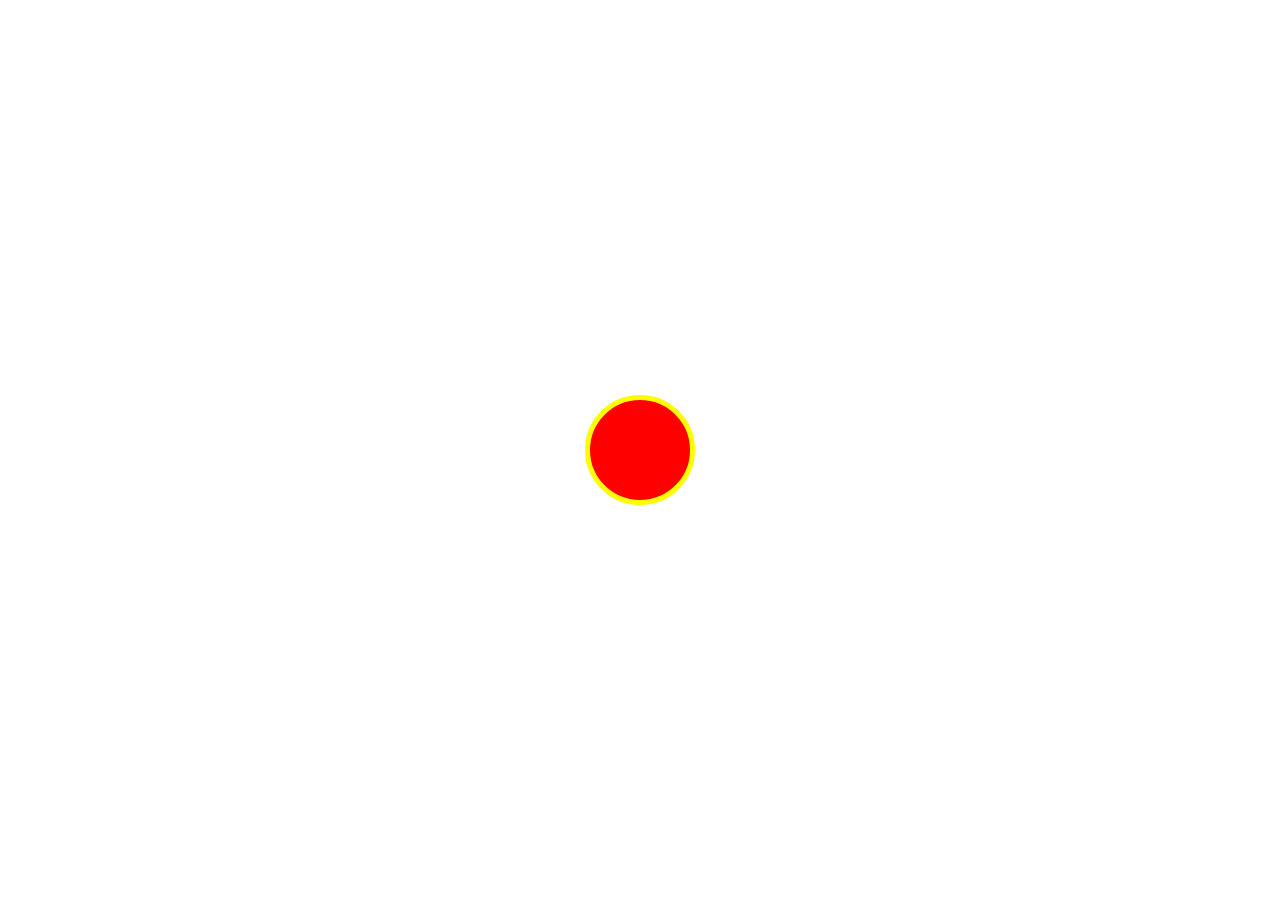
<file: Tuan1/index.html>
<!DOCTYPE html>
<html lang="en">
<head>
    <meta charset="UTF-8">
    <meta name="viewport" content="width=device-width, initial-scale=1.0">
    <title>Document</title>
    <style>
        body {
            display: flex;
            justify-content: center;
            align-items: center;
            height: 100vh;
            margin: 0;
        }
        
        .circle {
            background: red;
            width: 100px;
            height: 100px;
            border-radius: 50%;
            border: 5px solid yellow;
            animation: spin 5s linear infinite;
            position: relative; /* Đặt vị trí của hình tròn là tương đối */
        }
        
        @keyframes spin {
            to {
                transform: rotate(360deg); /* Xoay hình tròn 360 độ */
            }
        }
    </style>
</head>
<body>
    <div class="circle"></div>
</body>
</html>
</file>
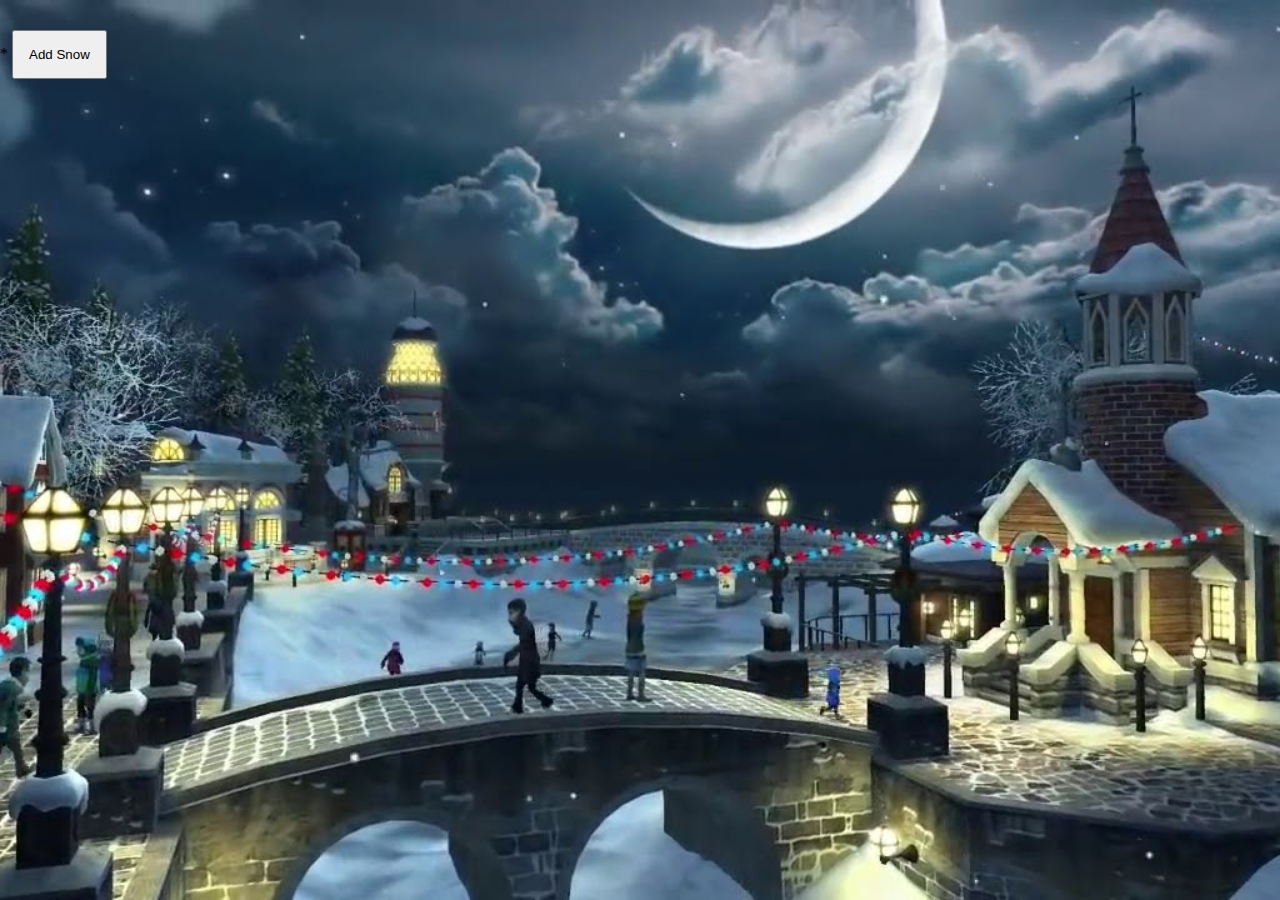
<file: Tuan2/index.html>
<!DOCTYPE html>
<html lang="en">

<head>
    <meta charset="UTF-8">
    <meta name="viewport" content="width=device-width, initial-scale=1.0">
    <title>Document</title>
    <style>
        * {
            margin: 0;
            padding: 0;
            box-sizing: border-box;
            /* overflow: hidden; */
        }

        body {
            background-color: black;
        }

        .addSnow {

            margin-top: 30px;
            padding: 15px 15px;
        }

        .container {
            background: url('snow.jpg') no-repeat center center;
            width: 100%;
            height: 100vh;
            background-size: cover;
            overflow: hidden;
        }

        h2 {
            position: absolute;
            top: 50%;
            left: 50%;
            transform: translate(-50%, -50%);

            color: white;
            font-size: 50px;
            z-index: 2;
            cursor: pointer;
        }

        .container::after {
            content: '';
            position: absolute;
            width: 100%;
            height: 100%;
        }

        .snow::before {
            content: "*";
            font-size: 30px;
        }
        .snow {
            color: #ffffff;
            position: absolute;
            animation: snowFail 10s ease-in-out;
            z-index: 2;
        }
        
        @keyframes snowFail {
            0% {
                opacity: 0;
                top: 0;
                transform: translateX(-25px);
            }

            10% {
                opacity: 0;
                transform: translateX(25px);

            }

            20% {
                transform: translateX(-25px);

            }

            30% {
                transform: translateX(25px);

            }

            40% {
                opacity: 5;
                transform: translateX(-25px);
            }

            60% {
                opacity: .7;
                transform: translateX(25px);
                transform: scale(0.5);
            }

            70% {
                transform: translateX(-25px);
            }

            80% {
                transform: translateX(25px);
            }

            90% {
                opacity: 1;

            }

            100% {
                opacity: 0;
                top: 100vh;
            }
        }
    </style>
</head>

<body>

    <div class="container">́́*
        <button class="addSnow" onclick="createSnow()">Add Snow</button>

    </div>
    <script>
       const addSnowButton = document.querySelector(".addSnow");
        const container = document.querySelector(".container");

        function createSnow() {
            const snow = document.createElement("span");
            snow.className = "snow";
            const minSize = 5;
            const maxSize = 10;
            let snowSize = Math.random() * (maxSize - minSize) + minSize;
            let blurValue = Math.random() * 5;
            let duration = Math.random() * 10 + 5;
            let fontSize=Math.random() * 4;
            snow.style.width = snowSize + "px";
            snow.style.height = snowSize + "px";
            snow.style.right = Math.random() * 100 + "%";
            snow.style.filter = `blur(${blurValue}px)`;
            snow.style.animation = `snowFail ${duration}s ease-in-out`;
            snow.style.fontSize= `${snowSize}px"`;
            container.appendChild(snow);

            setTimeout(() => {
                snow.remove();
                addSnowButton.removeEventListener("click", createSnow);
            }, duration * 1000); 
        }

        addSnowButton.addEventListener("click", createSnow);


    </script>
</body>

</html>
</file>
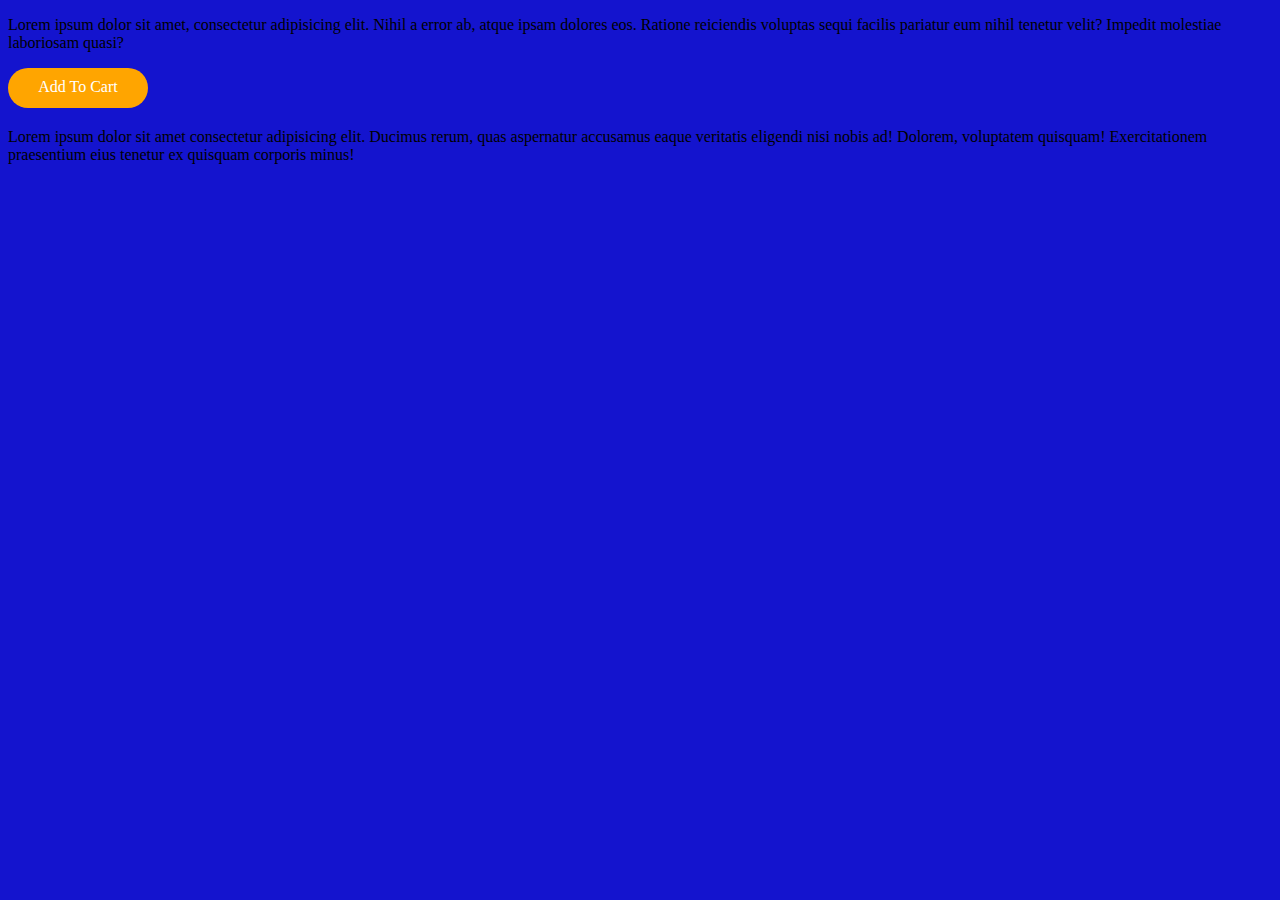
<file: Tuan3/index.html>
<!DOCTYPE html>
<html lang="en">
<head>
    <meta charset="UTF-8">
    <meta name="viewport" content="width=device-width, initial-scale=1.0">
    <title>Document</title>
    <style>
        body {
            background: rgb(20, 20, 206);
           
          
        }

        .btn-addtocart {
            background-color: orange;
            color: white;
            display: inline-block;
            text-decoration: none;
            padding: 10px 20px;
            width: 100px;
            height: 20px;
            border-radius: 20px;
            position: relative;
            overflow: hidden; 
            text-align: center;
            cursor: pointer;
            
        }

        .btn-addtocart:hover::before,
        .btn-addtocart:hover::after {
            animation: pulse 2s linear infinite;
            
          
        }
        .btn-addtocart::before
        ,.btn-addtocart::after{
            content: '';
            position: absolute;
            width: 60px;
            height: 60px;
            background: #fff;
            border-radius: 50%;
            top: calc(50% - 30px);
            left: calc(50% - 30px);
            /* transform: translate(-50%,-50%); */
            /* inset: 0; */
            opacity: 0;
            pointer-events: none;
        }
      
        .btn-addtocart:hover::after {
            animation-delay: 0.4s; 
        }

        @keyframes pulse {
            0% {
                transform: scale(0);
                opacity: 1;
            }
           
            100% {
                transform: scale(1.1);
                opacity: 0.1;
            }
        }
    </style>
</head>
<body>


      <p>Lorem ipsum dolor sit amet, consectetur adipisicing elit. Nihil a error ab, atque ipsam dolores eos. Ratione reiciendis voluptas sequi facilis pariatur eum nihil tenetur velit? Impedit molestiae laboriosam quasi?</p>
        <!-- <div class="btn-addtocart">Add To Cart</div> -->
        <a href="#" class="btn-addtocart">Add To Cart</a>
        <p>Lorem ipsum dolor sit amet consectetur adipisicing elit. Ducimus rerum, quas aspernatur accusamus eaque veritatis eligendi nisi nobis ad! Dolorem, voluptatem quisquam! Exercitationem praesentium eius tenetur ex quisquam corporis minus!</p>
</body>
</html>
</file>
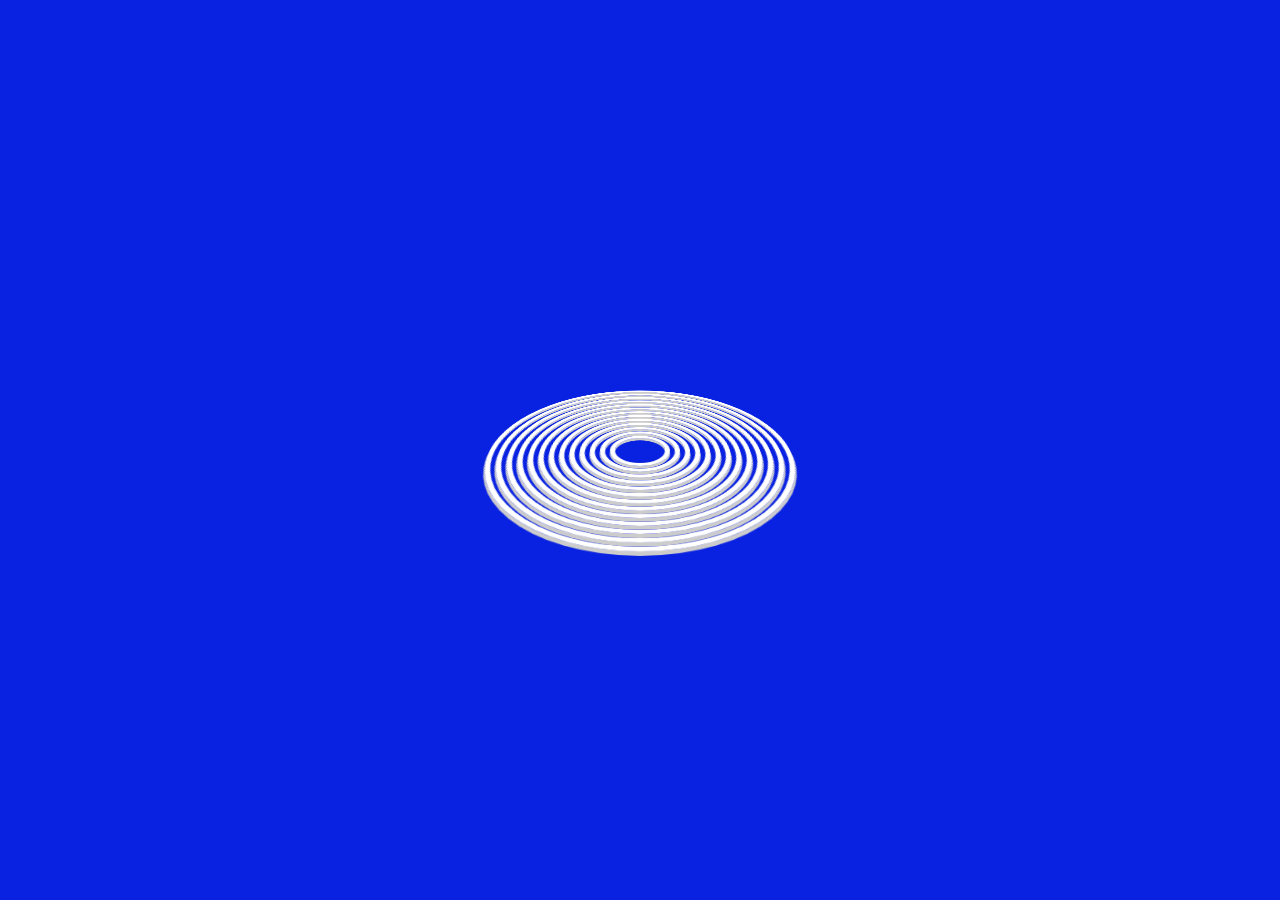
<file: Tuan2/ciccle_loader.html>
<!DOCTYPE html>
<html lang="en">
<head>
    <meta charset="UTF-8">
    <meta name="viewport" content="width=device-width, initial-scale=1.0">
    <title>Document</title>
    <style>
        *{
            padding: 0;
            margin: 0;
            
        }
        body{
            display: flex;
            justify-content: center;
            align-items: center;
            min-height: 100vh;
            background: #0922e1;
            /* background: url('public/img/th\ \(2\).jpg') no-repeat center center; */
            background-size: cover;
        }
        .loader{
            position: relative;
            width: 300px;
            height: 300px;
            transform-style: preserve-3d;
            transform: perspective(500px) rotateX(60deg);

        }
        .loader span {
            position: absolute;
            display: block;
            border: 5px solid #fff;
            box-shadow: 0 5px 0 #ccc,
                            inset 0 5px 0 #ccc;
            border-radius: 50%;
            box-sizing: border-box;
            animation: animate 3s ease-in-out infinite;
        }
        @keyframes animate {

            0%,100% {
                transform: translateZ(-100px);
            }
            50%{
                transform: translateZ(100px);
            }
        }
        .loader span:nth-child(1)
        {
          top: 0;
          left: 0;
          bottom: 0;
          right: 0;
          
           animation-delay: 1.4s;
        }
        .loader span:nth-child(2)
        {
            top: 10px;
          left: 10px;
          bottom: 10px;
          right: 10px;
           animation-delay: 1.3s;
        }
        .loader span:nth-child(3)
        {
            top: 20px;
          left: 20px;
          bottom: 20px;
          right: 20px;
           animation-delay: 1.2s;
        }
        .loader span:nth-child(4)
        {
            top: 30px;
          left: 30px;
          bottom: 30px;
          right: 30px;
           animation-delay: 0.9s;
        }
        .loader span:nth-child(5)
        {
            top: 40px;
          left: 40px;
          bottom: 40px;
          right: 40px;
           animation-delay: 0.8s;
        }
        .loader span:nth-child(6)
        {
            top: 50px;
          left: 50px;
          bottom: 50px;
          right: 50px;
           animation-delay: 0.7s;
        }
        .loader span:nth-child(7)
        {
            top: 60px;
          left: 60px;
          bottom: 60px;
          right: 60px;
           animation-delay: 0.6s;
        }
        .loader span:nth-child(8)
        {
            top: 70px;
          left: 70px;
          bottom: 70px;
          right: 70px;
           animation-delay: 0.5s;
        }
        .loader span:nth-child(9)
        {
            top: 80px;
          left: 80px;
          bottom: 80px;
          right: 80px;
           animation-delay: 0.4s;
        }
        .loader span:nth-child(10)
        {
            top: 90px;
          left: 90px;
          bottom: 90px;
          right: 90px;
           animation-delay: 0.3s;
        }
        .loader span:nth-child(11)
        {
            top: 100px;
          left: 100px;
          bottom: 100px;
          right: 100px;
           animation-delay: 0.2s;
        }
        .loader span:nth-child(12)
        {
            top: 110px;
          left: 110px;
          bottom: 110px;
          right: 110px;
           animation-delay: 0.1s;
        }
        .loader span:nth-child(13)
        {
            top: 120px;
          left: 120px;
          bottom: 120px;
          right: 120px;
           animation-delay: 0s;
        }
        
    </style>
</head>
<body>
    <div class="loader">
        <span></span>
        <span></span>
        <span></span>
        <span></span>
        <span></span>
        <span></span>
        <span></span>
        <span></span>
        <span></span>
        <span></span>
        <span></span>
        <span></span>
        <span></span>
        
      
    </div>
</body>
</html>
</file>
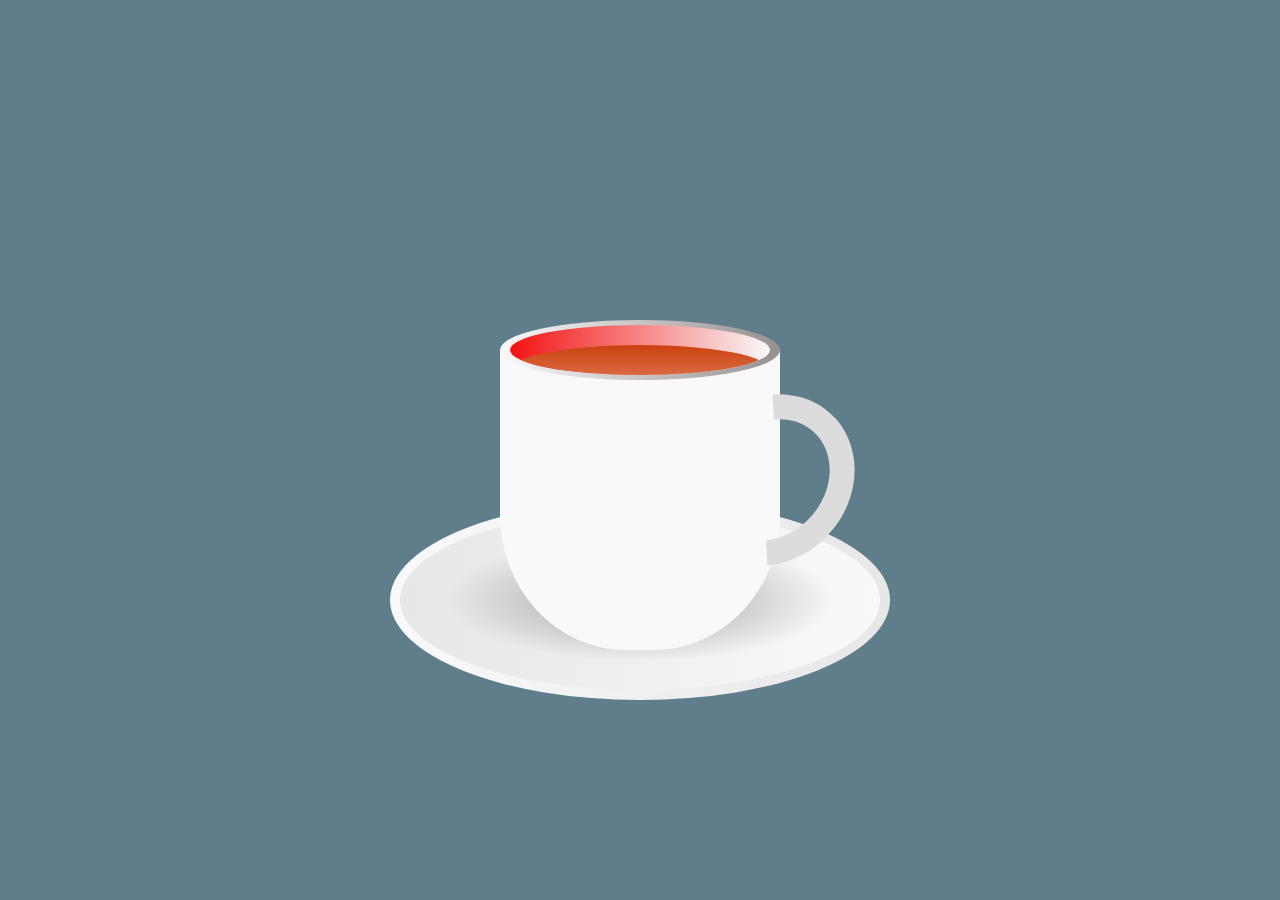
<file: Tuan2/coffe.html>
<!DOCTYPE html>
<html lang="en">
<head>
    <meta charset="UTF-8">
    <meta name="viewport" content="width=device-width, initial-scale=1.0">
    <title>Document</title>
    <link rel="stylesheet" href="public/css/coffe.css">
</head>
<body>
    <div class="container">
        <div class="plate"></div>
        <div class="cup">
            <div class="top">
                <div class="vapour">
                    <span style="--i:1"></span>
                    <span style="--i:2"></span>
                    <span style="--i:3"></span>
                    <span style="--i:9"></span>
                    <span style="--i:5"></span>
                    <span style="--i:6"></span>  
                    <span style="--i:7"></span>
                    <span style="--i:20"></span>
                    <span style="--i:8"></span>
                    <span style="--i:15"></span>
                    <span style="--i:10"></span>
                    <span style="--i:14"></span>
                    
                    <span style="--i:19"></span>
                    <span style="--i:11"></span>
                    <span style="--i:18"></span>
                    <span style="--i:4"></span>
                    <span style="--i:13"></span>
                    <span style="--i:12"></span>
                    <span style="--i:16"></span>
                    <span style="--i:17"></span>

                </div>
                <div class="circle">
                    <div class="tea"></div>
                </div>
            </div>
            <div class="handle"></div>
        </div>
    </div>
</body>
</html>
</file>
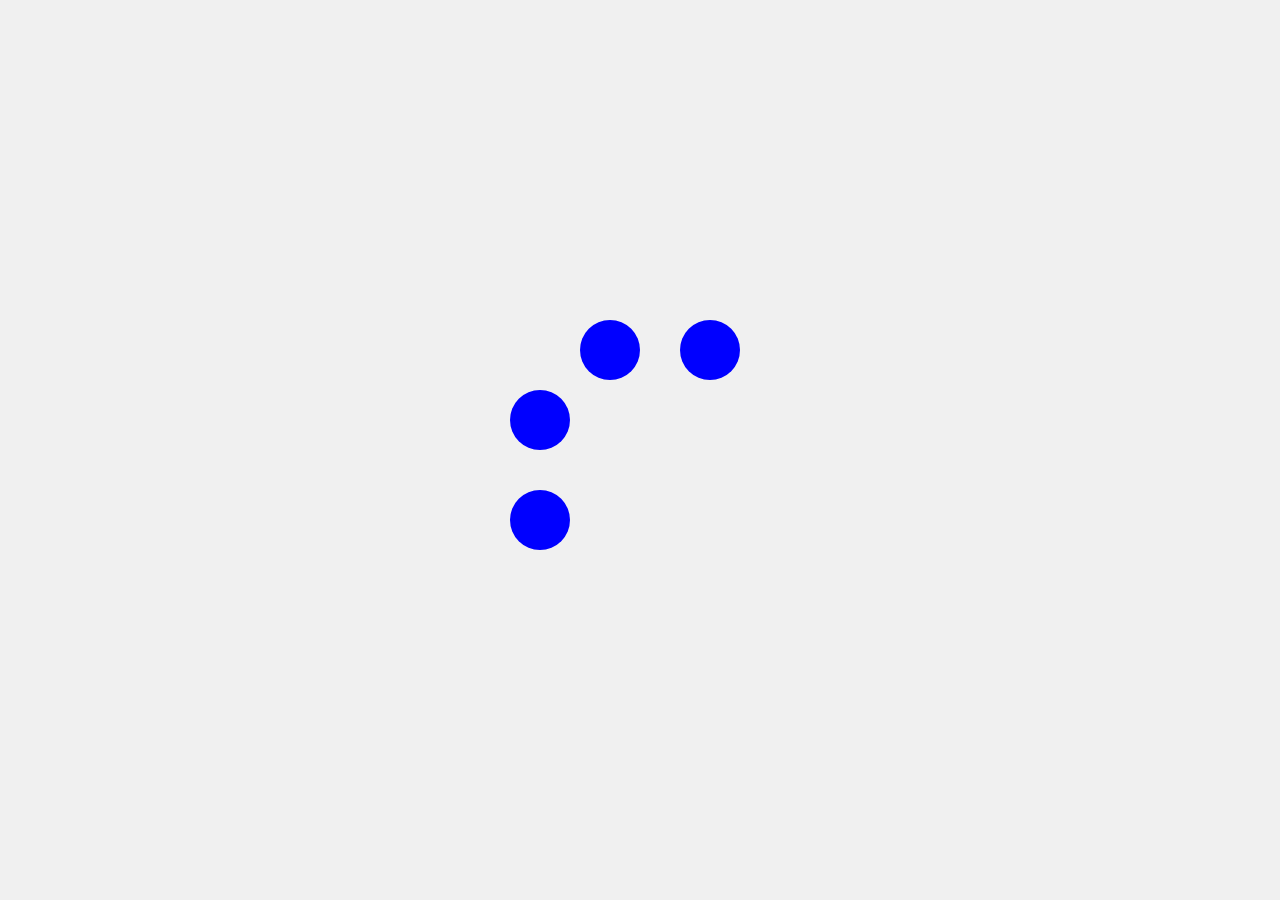
<file: Tuan2/exe.html>
<!DOCTYPE html>
<html lang="en">
<head>
<meta charset="UTF-8">
<meta name="viewport" content="width=device-width, initial-scale=1.0">
<title>Rotating Circles</title>
<style>
    body {
        margin: 0;
        padding: 0;
        display: flex;
        justify-content: center;
        align-items: center;
        height: 100vh;
        background-color: #f0f0f0;
    }

    .container {
        position: relative;
        width: 300px; 
        height: 300px; 
        animation: rotateCircle 1s linear infinite ease; /

    }

    .circle {
        position: absolute;
        top: 50%;
        left: 50%;
        transform: translate(-50%, -50%);
        width: 60px; 
        height: 60px; /* Đường kính của hình tròn */
        background-color: blue;
        border-radius: 50%;
    }

    @keyframes rotateCircle {
        0% {
            transform: translate(-50%, -50%) rotate(0deg);
            opacity: 0;
        }
        50%{
            transform: translate(-50%,-50%) rotate(360deg);
            opacity: 0.5;
        }
        100% {
            opacity: 1;
            transform: translate(-50%, -50%) rotate(360deg);
        }
    }

    /* Cách nhau giữa các hình tròn */
    /* .circle:nth-child(1) { top: 50px; left: 30px; } */
    .circle:nth-child(1) { top: 50px; left: calc(50% - 30px); }
    .circle:nth-child(2) { top: 50px; left: calc(50% + 70px); }
    .circle:nth-child(3) { top: calc(50% - 30px); left: 50px; }
    .circle:nth-child(4) { top: calc(50% + 70px); left: 50px; }
    

</style>
</head>
<body>
<div class="container">
    <div class="circle"></div>
    <div class="circle"></div>
    <div class="circle"></div>
    <div class="circle"></div>
    <!-- <div class="circle"></div> -->
</div>
</body>
</html>
</file>
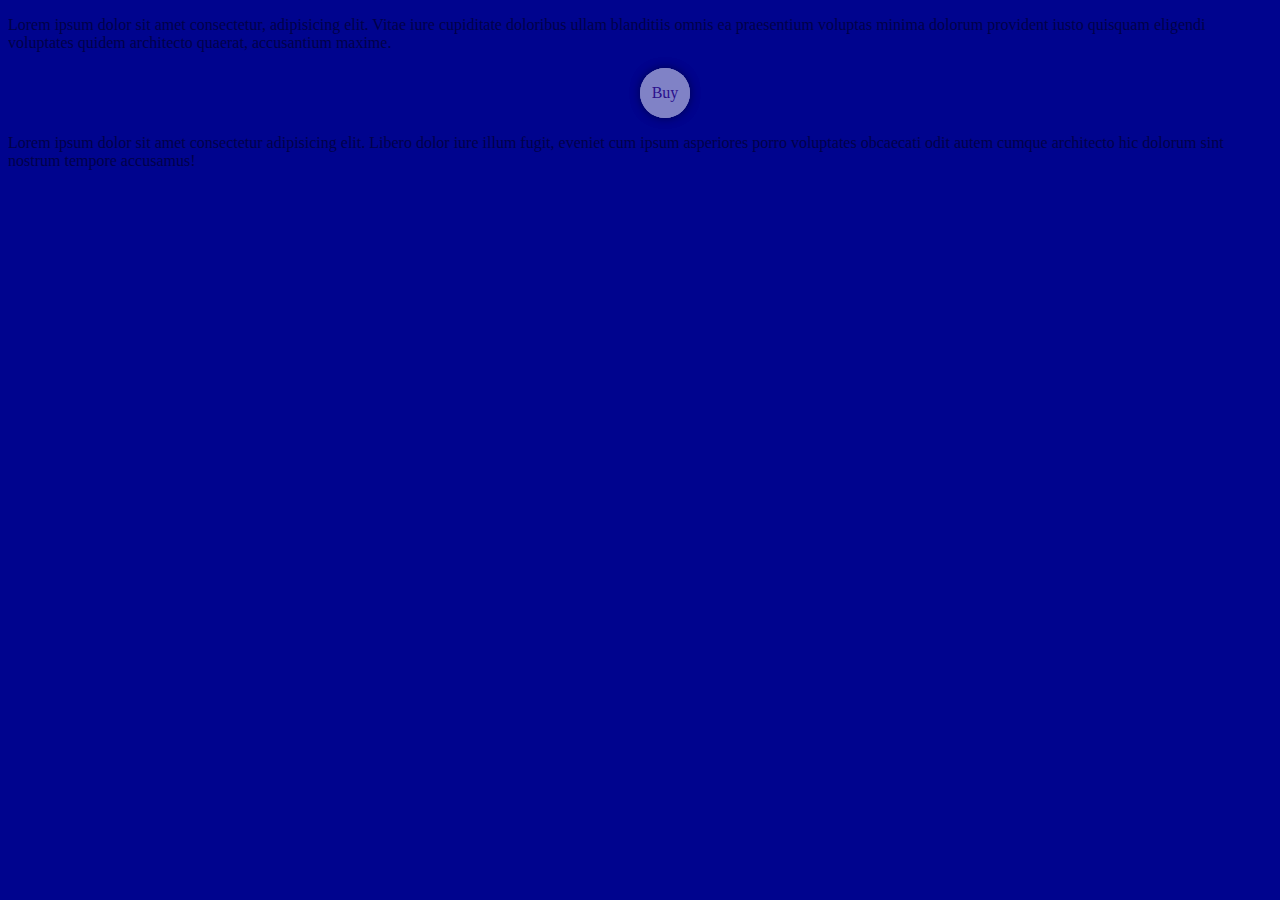
<file: Tuan2/exe2.html>
<!DOCTYPE html>
<html lang="en">
<head>
    <meta charset="UTF-8">
    <meta name="viewport" content="width=device-width, initial-scale=1.0">
    <title>Document</title>
    <style>
       body{
        background: rgb(0, 4, 142);
        opacity: 0.5;
       }
        .btn-animation{
            background: #fff;
            width: 50px;
            height: 50px;
            display: block;
            border-radius: 50%;
            /* line-height: 50px; */
            /* text-align: center; */
            display: flex;
            align-items: center;
            justify-content: center; 
            /*  căn giữa theo chiều ngang */
            text-decoration: none;
            position: relative;
            top: 50%;
            left: 50%;
        }
        .text {
            position: absolute;
            z-index: 2;
            
        }
        .btn-animation::before, .btn-animation::after{
            content:'';
            position: absolute;
            /* width: 100%;
            height: 100%; */
            background: white;
            inset: 0;
            border-radius: 50%;
            z-index: -2;
            animation: grow 2s linear infinite;
            box-shadow: 0 0 10px rgba(0, 0, 0, 0.5);

        }
        .btn-animation:active{
            /* transform: translateY(10px); */
            animation: click 0.5s linear;
        }
        .btn-animation::after{
            animation-delay: 0.8s;
        }
        @keyframes grow {
            0%{
                transform: scale(1)
                ;
                opacity: 0.8;
            }
            100%{
                opacity: 0;
                transform: scale(2);
            }
            
        }
        @keyframes click {
            0%{
                    transform: translateY(0px);
            }
            100%{
                transform: translateY(10px);
            }
            
        }
      

    </style>
</head>
<body> 
    <p>Lorem ipsum dolor sit amet consectetur, adipisicing elit. Vitae iure cupiditate doloribus ullam blanditiis omnis ea praesentium voluptas minima dolorum provident iusto quisquam eligendi voluptates quidem architecto quaerat, accusantium maxime.</p>
    <a href="" class="btn-animation">
        <div class="text">Buy</div>
    </a>
    <p>Lorem ipsum dolor sit amet consectetur adipisicing elit. Libero dolor iure illum fugit, eveniet cum ipsum asperiores porro voluptates obcaecati odit autem cumque architecto hic dolorum sint nostrum tempore accusamus!</p>
</body>
</html>
</file>
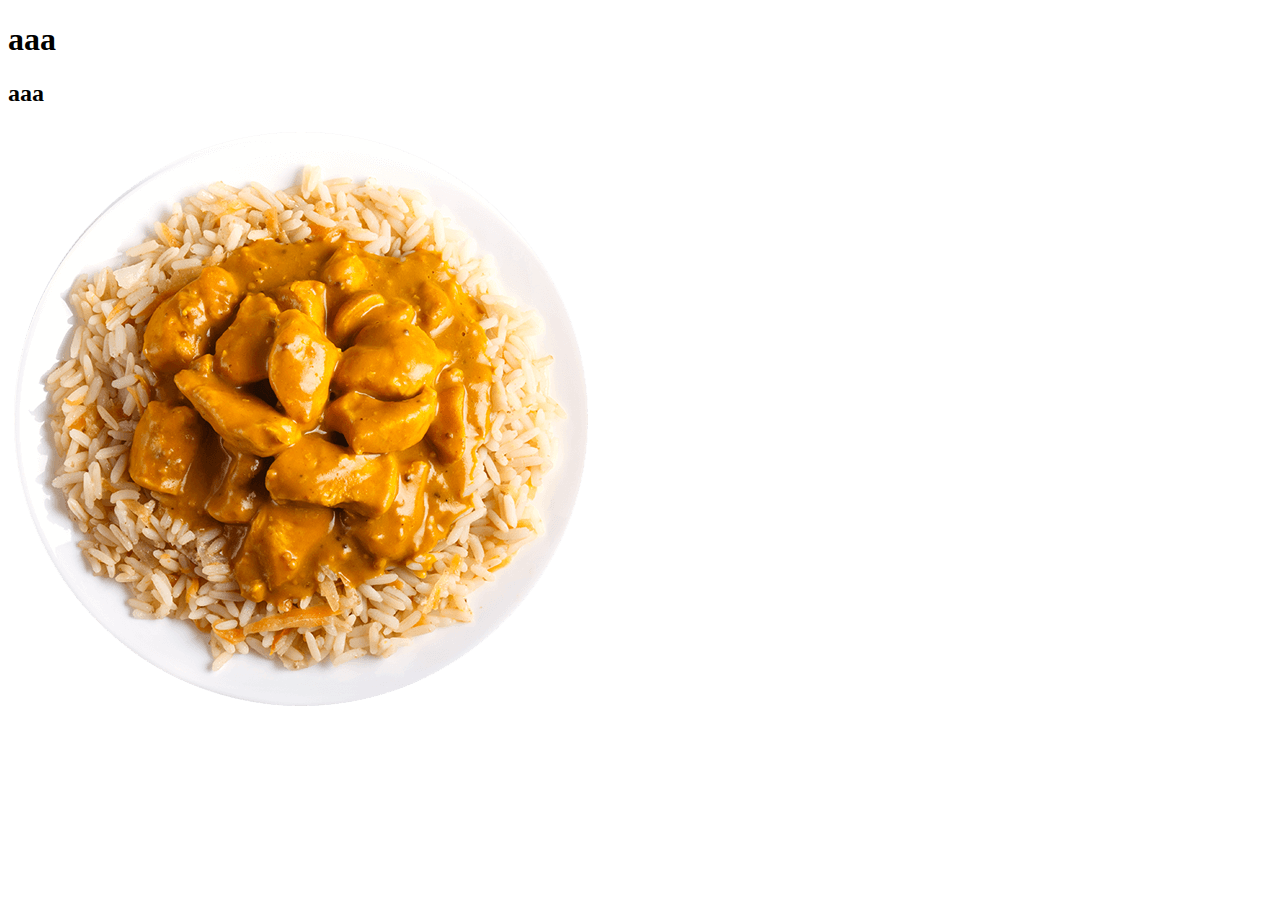
<file: Tuan2/index2.html>
<!DOCTYPE html>
<html lang="en">
<head>
    <meta charset="UTF-8">
    <meta name="viewport" content="width=device-width, initial-scale=1.0">
    <title>Document</title>
</head>
<body>
    <h1>aaa</h1>
    <h2>aaa</h2>
    
    <img src="public/img/f6.png" alt="">
</body>
</html>
</file>
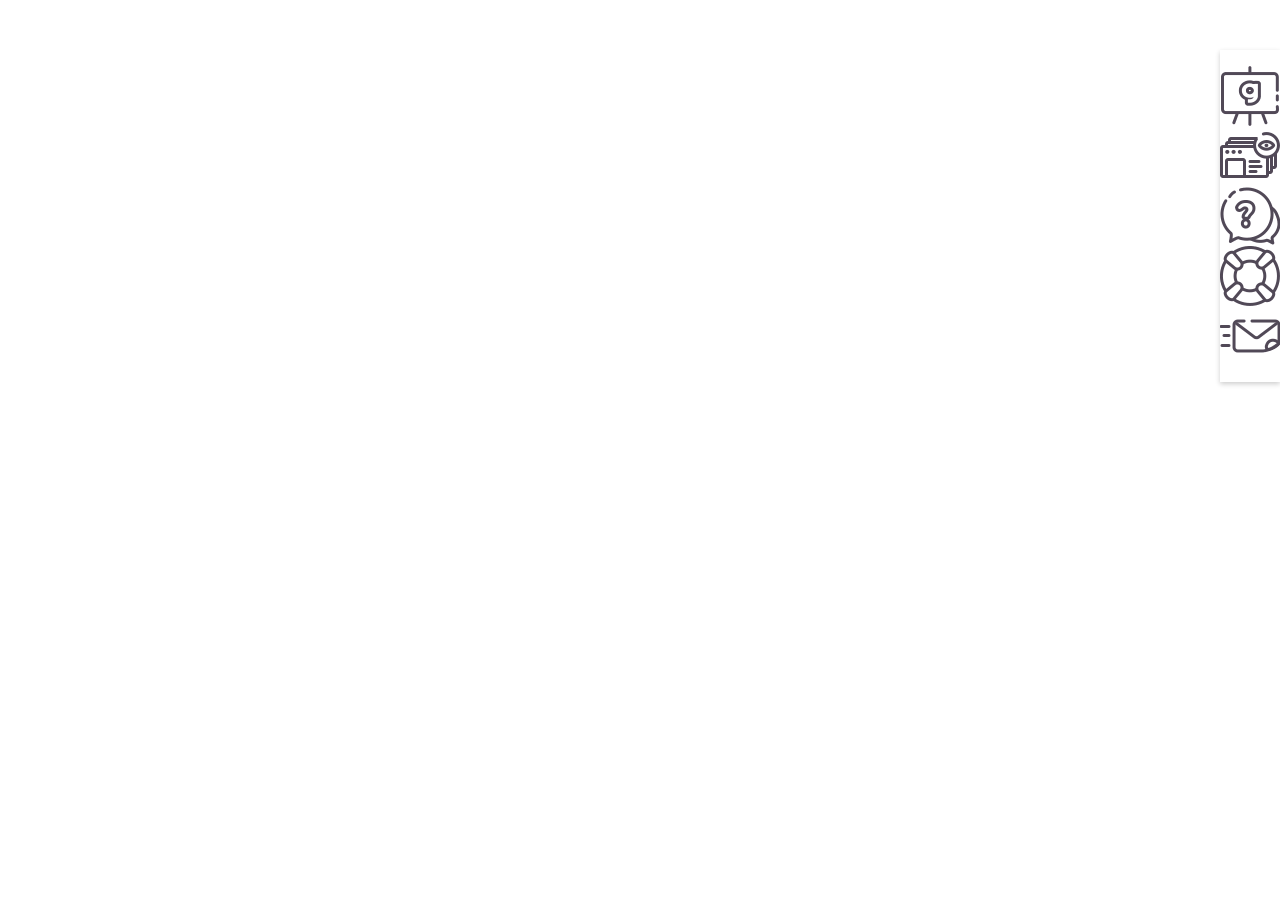
<file: Tuan3/transition.html>
<!DOCTYPE html>
<html lang="en">

<head>
    <meta charset="UTF-8">
    <meta name="viewport" content="width=device-width, initial-scale=1.0">
    <title>Document</title>
    <style>
        body {
            display: flex;
        }
        .box { 
            width: 60px;
            height: 60px;
            background: url('public/img/sidemenu-icons.png');
            background-color: #fff;
            position: relative;
        }
        .box1 {
           
            background-position: 0 -0px;
 
        }

        .box2 {
            background-position: 0 -120px;

        }

        .box2:hover {
            width: 60px;
            height: 60px;
            background-position: 0 -180px;


        }
        .box3:hover {
            background-position: 0 -300px;
        }

        .box4:hover {
            background-position: 0 -420px;
        }

        .box5:hover {
            background-position: 0 -540px;
        }

        .box3 {
            background-position: 0 -240px;
        }

        .box4 {
            background-position: 0 -360px;
        }

        .box5 {
            background-position: 0 -480px;

        }

        .container {
            display: block;
            /* background: #bbc4ba; */
            position: fixed;
            right: 0;
            top: 50px;
            box-shadow: 0px 2px 5px rgba(0, 0, 0, 0.2);
            
        }

        .box1:hover {
            background-position: 0 -60px;
            
        }

        .box1::after, .box2::after , .box3::after
        , .box4::after, .box5::after{
            content: 'Showcase';
            /* width: 60px; */
            height: 60px;
            padding: 0px 10px;
            background: #000;
            border-radius: 10px;
            color: #fff;
            position: absolute;
            top: 0;
            right: -60px;
            line-height: 60px;
            z-index: -2;
            transition: all .5s;
            text-align: center;
        }
        .box2::after{
            content: 'Blog';
        }
        .box3::after{
            content: 'Question';
        }
        .box4::after{
            content: 'Help';
        }
        .box5::after{
            content: 'Contact';
        }
        .box1:hover::after,.box2:hover::after,.box3:hover::after
        ,.box4:hover::after,.box5:hover::after{
            right: 60px;
        }
        ul {
            padding-left: 0px;
        }

        li {
            list-style: none;
        }
    </style>
</head>

<body>

    <div class="container">
        <ul>
            <li class="box box1"></li>
            <li class="box box2"></li>
            <li class="box box3"></li>
            <li class="box box4"></li>
            <li class="box box5"></li>
        </ul>
    </div>

</body>

</html>
</file>
<file: Tuan2/public/css/coffe.css>
*{
    margin: 0;
    padding: 0;
    box-sizing: border-box;
}
body{
    display: flex;
    justify-content: center
    ;
    align-items: center;
    min-height: 100vh;
    background: #607d8b;
}
.container{
    position: relative;
    top: 50px;

}
.cup{
    position: relative;
    width: 280px;
    height: 300px;
    background: linear-gradient(to right,#f9f9f9,#f9f9f9);
    border-bottom-left-radius: 45%;
    border-bottom-right-radius: 45%;

}
.top {
    position: absolute;
    top: -30px;
    left: 0;
    width: 100%;
    height: 60px;
    background: linear-gradient(to right,#f9f9f9,#989090);
    border-radius: 50%;
}
.circle{
    position: absolute;
    top: 5px;
    left: 10px;
    width: calc(100%-20px);
    height: 50px;
    background: linear-gradient(to left,#f9f9f9,#f41313);
    border-radius: 50%;
    box-sizing: border-box;
    overflow: hidden;
}
.tea{
    position: relative;
    top: 20px;
    left: 0;
    width: 260px;
    height: 100%;
    background: linear-gradient(#cb4210,#e28462);
    border-radius: 50%;
}
.handle{
    position: absolute;
    right: -70px;
    top: 40px;
    width: 160px;
    height: 180px;
    border: 25px solid #dcdcdc;
    border-bottom: 25px solid transparent;
    border-left: 25px solid transparent;
    border-radius: 50%;
    transform: rotate(42deg);

}
.plate{
    position: absolute;
    bottom: -50px;
    left: 50%;
    transform: translateX(-50%);
    width: 500px;
    height: 200px;
    background: linear-gradient(to right,#f9f9f9,#e7e7e7);
    border-radius: 50%;
    box-shadow: 0 35px 35px rgba(red, green, blue, 0.4);

}
.plate::before{
    content: '';
    position: absolute;
   inset: 10px;
   border-radius: 50%;
   background: linear-gradient(to left,#f9f9f9,#e7e7e7);

}
.plate::after{
    content: '';
    position: absolute;
    inset: 30px;
    background: radial-gradient(rgba(0,0,0,0.2) 25%, transparent,transparent);

}
.vapour{
    position: relative;
    display: flex;
    z-index: 1;
    padding: 0 20px;
}
.vapour span{
    position: relative;
    bottom: 50px;
    display: flex;
    margin: 0 2px 50px;
    min-width: 8px;
    height: 60px;
    background: #fff;
    border-radius: 50%;
    animation: animate 5s linear infinite;
    opacity: 0;
    filter: blur(8px);
    animation-delay:calc(var(--i) * -0.5s) ;
}
@keyframes animate {
    0%{
        transform: translateY(0) scale(1);
        opacity: 0;
    }
    15%{
        opacity: 1;
    }
    50%{
            transform: translateY(-150px) scale(5);
    }
    95%{
        opacity: 0;
    }
    100%{
        transform: translateY(-300px) scale(10);
    }
}
</file>
